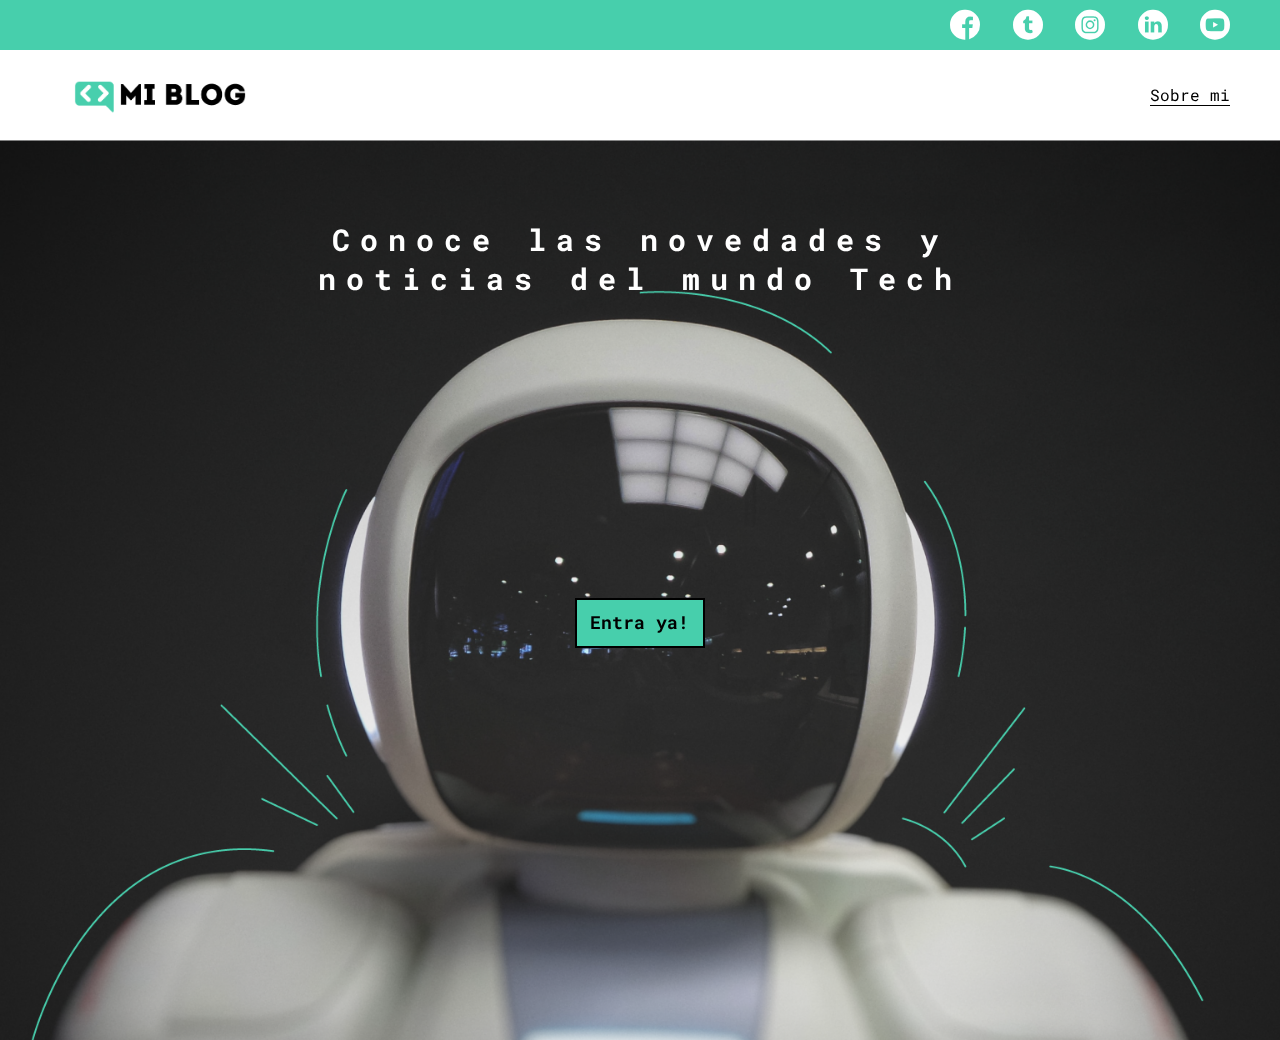
<file: index.html>
<!DOCTYPE html>
<html lang="en">
<head>
    <meta charset="UTF-8">
    <meta http-equiv="X-UA-Compatible" content="IE=edge">
    <meta name="viewport" content="width=device-width, initial-scale=1.0">
    <link rel="stylesheet" href="./css/main.css">
    <link rel="stylesheet" href="./css/font/flaticon.css">
    <link rel="preconnect" href="https://fonts.googleapis.com">
    <link rel="preconnect" href="https://fonts.gstatic.com" crossorigin>
    <link href="https://fonts.googleapis.com/css2?family=Roboto+Mono:wght@400;500;700&family=Roboto+Slab:wght@400;700&family=Roboto:wght@400;500;700;900&display=swap" rel="stylesheet">
    <title>Mi Blog</title>
</head>
<body>
    <header>
        <section class="header-icons-container">
            <div class="icons">
                <a href=""><span class="flaticon-001-facebook"></span></a>
                <a href=""><span class="flaticon-002-twitter"></span></a>
                <a href=""><span class="flaticon-011-instagram"></span></a>
                <a href=""><span class="flaticon-010-linkedin"></span></a>
                <a href=""><span class="flaticon-008-youtube"></span></a>
            </div>
        </section>
        <nav>
            <section class="nav-logo-container">
                <a href=""><img src="./assets/img/Logo-negro.png" alt="Logo de mi blog"></a>
            </section>
            <section class="profile-link">
                <a href="">Sobre mi</a>
            </section>
        </nav>
    </header>
    <main class="home-main">
        <section>
            <p class="home-main-text">Conoce las novedades y noticias del mundo Tech</p>

            <div class="home-main-button">
                <a href="./blog.html">Entra ya!</a>
            </div>
            
        </section>
        
    </main>
</body>
</html>
</file>
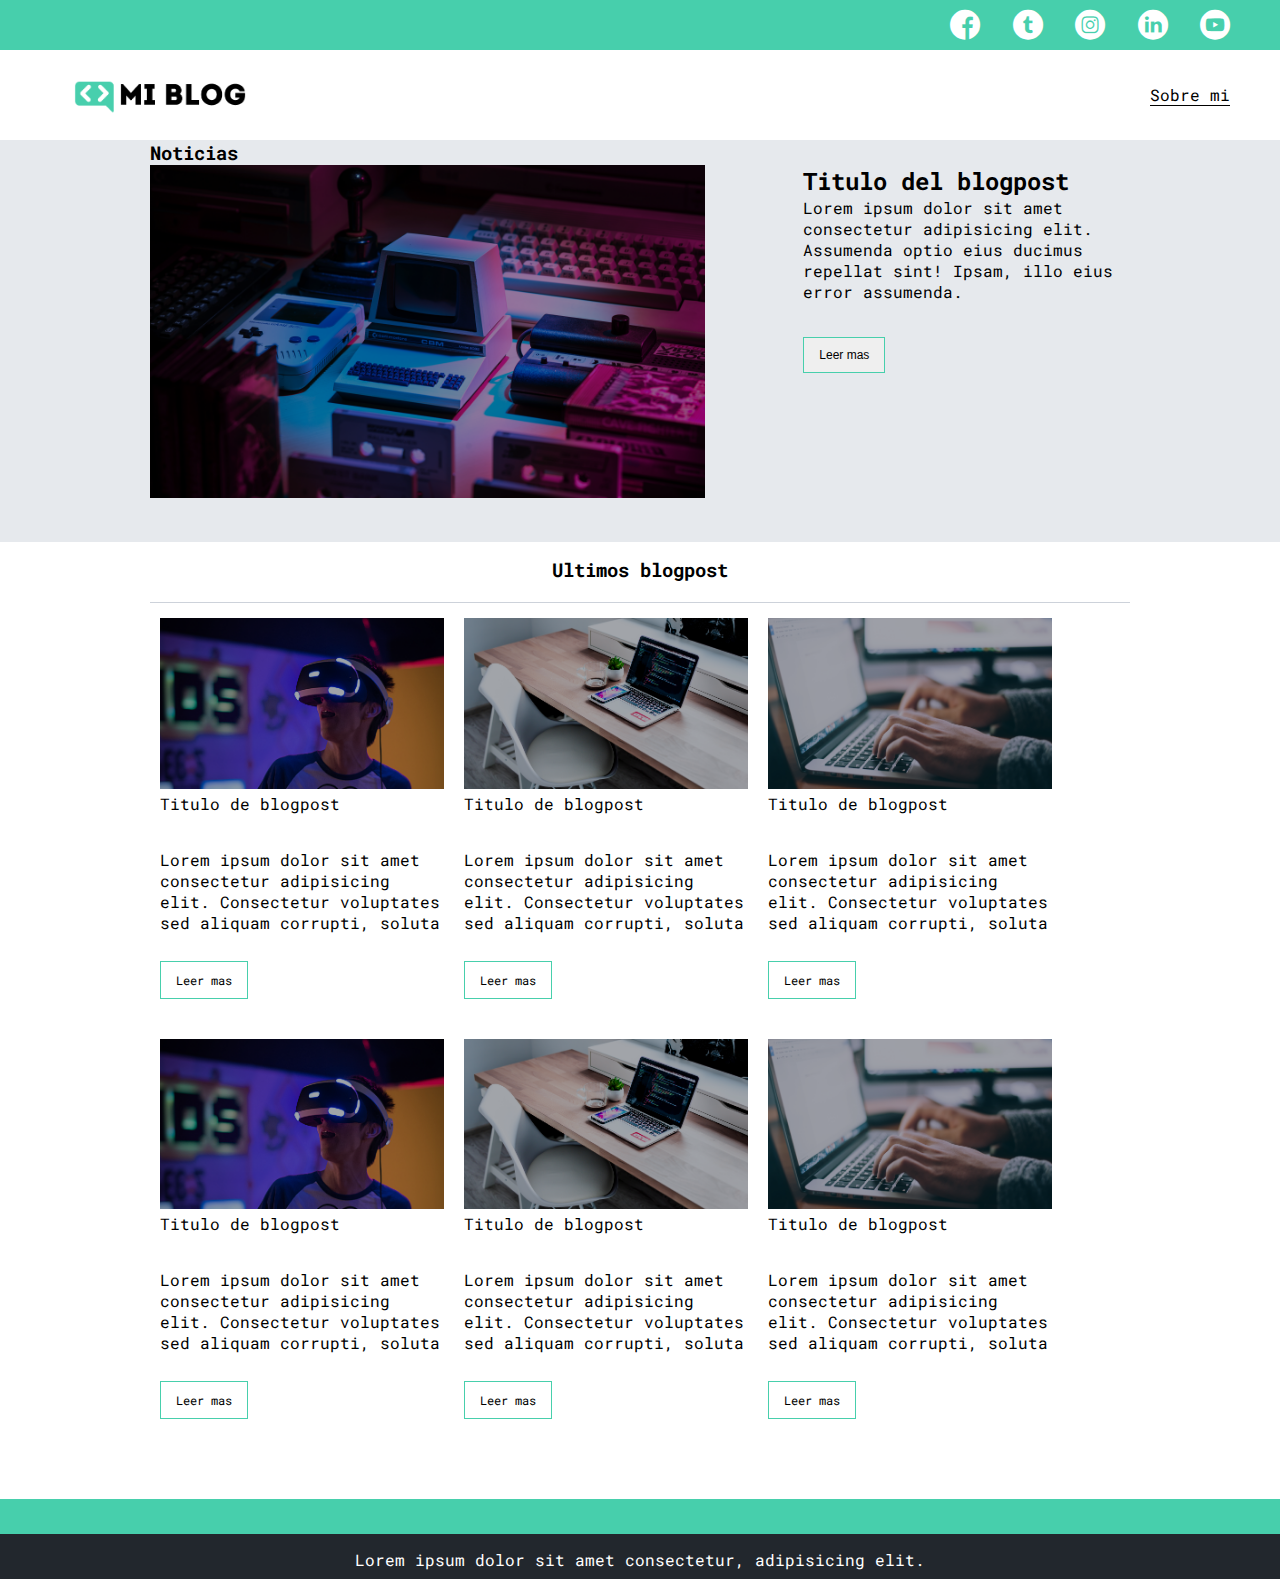
<file: blog.html>
<!DOCTYPE html>
<html lang="en">
<head>
    <meta charset="UTF-8">
    <meta http-equiv="X-UA-Compatible" content="IE=edge">
    <meta name="viewport" content="width=device-width, initial-scale=1.0">
    <link rel="stylesheet" href="./css/font/flaticon.css">
    <link rel="preconnect" href="https://fonts.googleapis.com">
    <link rel="preconnect" href="https://fonts.gstatic.com" crossorigin>
    <link href="https://fonts.googleapis.com/css2?family=Roboto+Mono:wght@400;500;700&family=Roboto+Slab:wght@400;700&family=Roboto:wght@400;500;700;900&display=swap" rel="stylesheet">
    <link rel="stylesheet" href="./css/blog.css">
    <title>Blog1</title>
</head>
<body>
    <header>
        <section class="header-icons-container">
            <div class="icons">
                <a href=""><span class="flaticon-001-facebook"></span></a>
                <a href=""><span class="flaticon-002-twitter"></span></a>
                <a href=""><span class="flaticon-011-instagram"></span></a>
                <a href=""><span class="flaticon-010-linkedin"></span></a>
                <a href=""><span class="flaticon-008-youtube"></span></a>
            </div>
        </section>
        <nav>
            <section class="nav-logo-container">
                <a href=""><img src="./assets/img/Logo-negro.png" alt="Logo de mi blog"></a>
            </section>
            <section class="profile-link">
                <a href="">Sobre mi</a>
            </section>
        </nav>
    </header>
    <main class="blogs-main">
        <section class="blogs-news-container">
            <div class="grid-container blogs-main-new">

                <h3>Noticias</h3>
                <div class="blogs-news-img-container">
                    <img src="./assets/img/main-news-img.png" alt="">
                </div>

                <div class="blogs-news-info-container">

                    <h2>Titulo del blogpost</h2>
    
                    <p>Lorem ipsum dolor sit amet consectetur adipisicing elit. Assumenda optio eius ducimus repellat sint! Ipsam, illo eius error assumenda.</p>
    
                    <button class="blogs-button">Leer mas</button>
                </div>
            </div>
            
        </section>
        <section class="blogs-post-container">
            <div class="grid-container">
                <h3>Ultimos blogpost</h3>
                <article class="post-container">
                    <img src="./assets/img/post-1.png" alt="">
                    <p>Titulo de blogpost</p>
                    <p>Lorem ipsum dolor sit amet consectetur adipisicing elit. Consectetur voluptates sed aliquam corrupti, soluta</p>
                    <a class="blogs-button" href="./blogs.html">Leer mas</a>
                </article>

                <article class="post-container">
                    <img src="./assets/img/post-2.png" alt="">
                    <p>Titulo de blogpost</p>
                    <p>Lorem ipsum dolor sit amet consectetur adipisicing elit. Consectetur voluptates sed aliquam corrupti, soluta</p>
                    <a class="blogs-button" href="./blogs.html">Leer mas</a>
                </article>

                <article class="post-container">
                    <img src="./assets/img/post-3.png" alt="">
                    <p>Titulo de blogpost</p>
                    <p>Lorem ipsum dolor sit amet consectetur adipisicing elit. Consectetur voluptates sed aliquam corrupti, soluta</p>
                    <a class="blogs-button" href="./blogs.html">Leer mas</a>
                </article>

                <article class="post-container">
                    <img src="./assets/img/post-1.png" alt="">
                    <p>Titulo de blogpost</p>
                    <p>Lorem ipsum dolor sit amet consectetur adipisicing elit. Consectetur voluptates sed aliquam corrupti, soluta</p>
                    <a class="blogs-button" href="./blogs.html">Leer mas</a>
                </article>

                <article class="post-container">
                    <img src="./assets/img/post-2.png" alt="">
                    <p>Titulo de blogpost</p>
                    <p>Lorem ipsum dolor sit amet consectetur adipisicing elit. Consectetur voluptates sed aliquam corrupti, soluta</p>
                    <a class="blogs-button" href="./blogs.html">Leer mas</a>
                </article>

                <article class="post-container">
                    <img src="./assets/img/post-3.png" alt="">
                    <p>Titulo de blogpost</p>
                    <p>Lorem ipsum dolor sit amet consectetur adipisicing elit. Consectetur voluptates sed aliquam corrupti, soluta</p>
                    <a class="blogs-button" href="./blogs.html">Leer mas</a>
                </article>

            </div>
        </section>   
    </main>
    <footer>
        <p>Lorem ipsum dolor sit amet consectetur, adipisicing elit. </p>
    </footer>
</body>
</html>
</file>
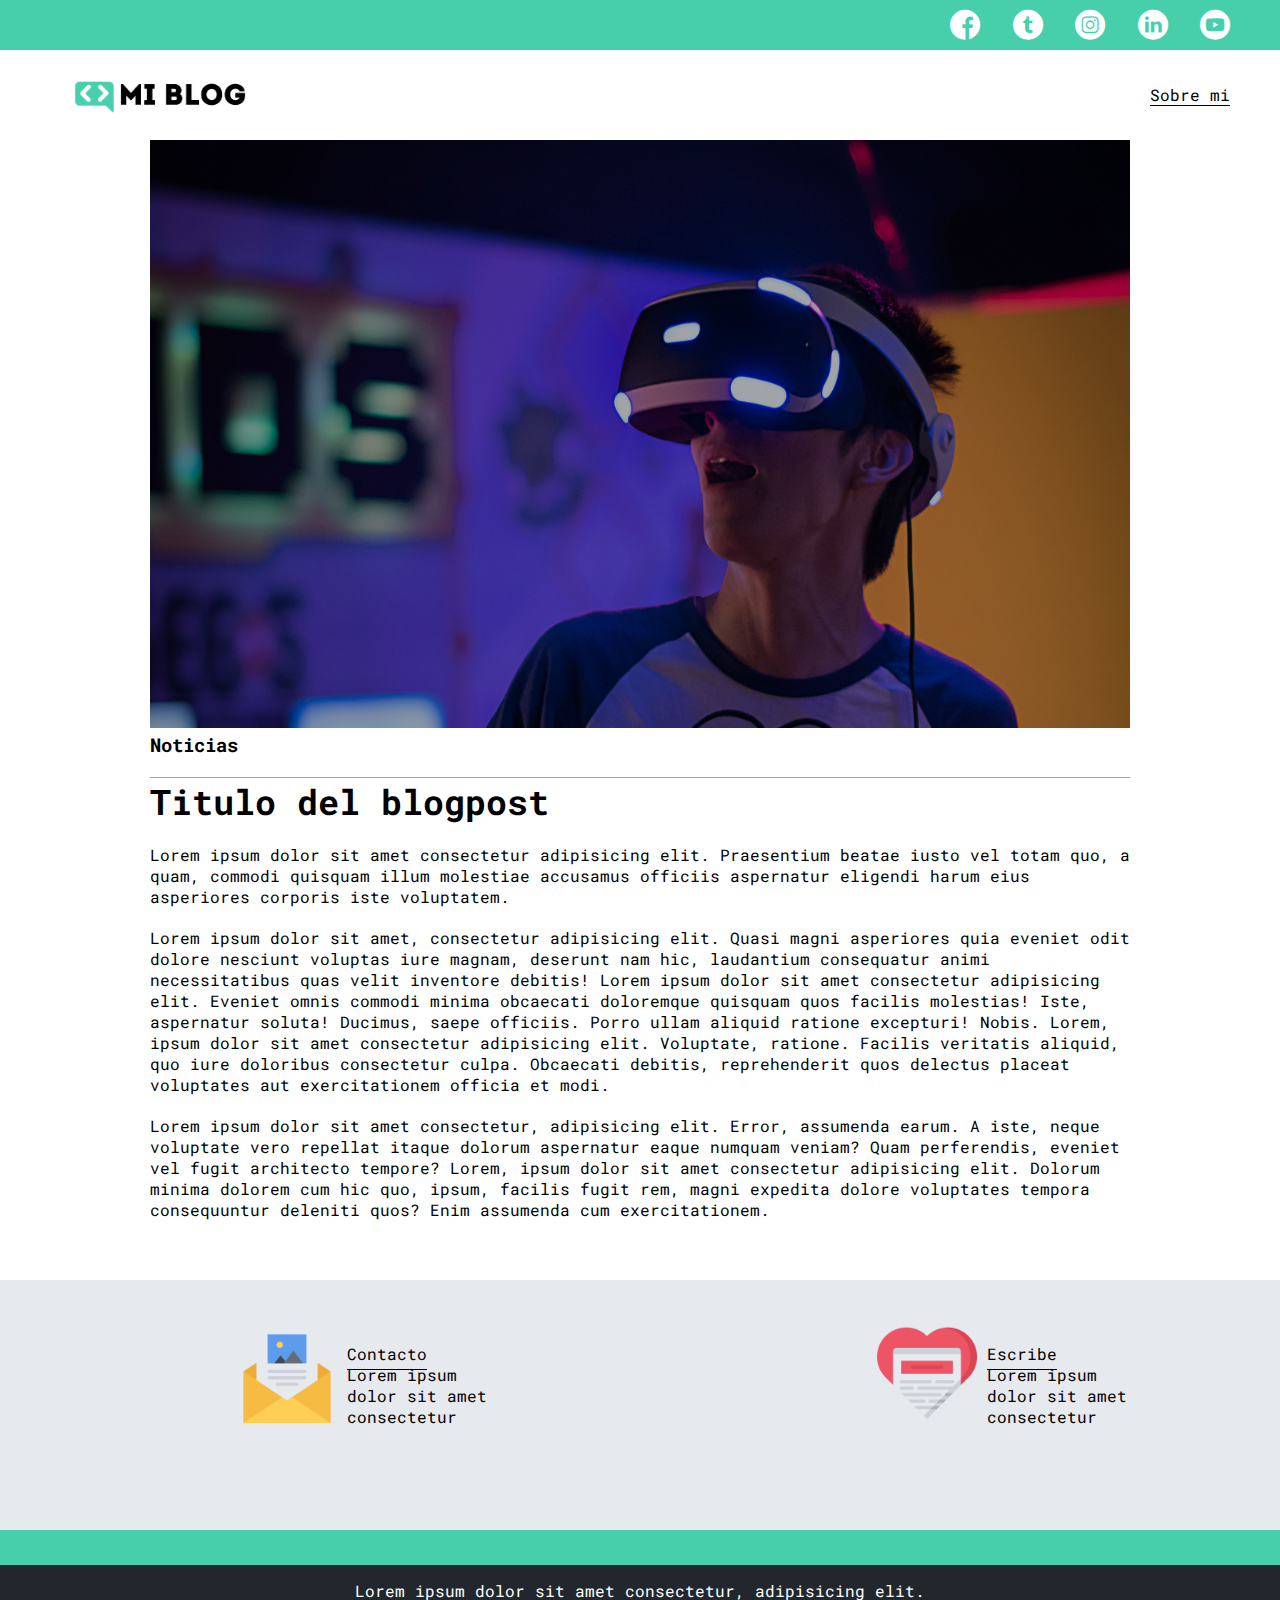
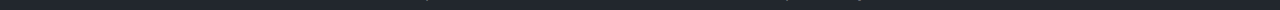
<file: blogs.html>
<!DOCTYPE html>
<html lang="en">
<head>
    <meta charset="UTF-8">
    <meta http-equiv="X-UA-Compatible" content="IE=edge">
    <meta name="viewport" content="width=device-width, initial-scale=1.0">
    <link rel="stylesheet" href="./css/blogs.css">
    <link rel="stylesheet" href="./css/font/flaticon.css">
    <link rel="preconnect" href="https://fonts.googleapis.com">
    <link rel="preconnect" href="https://fonts.gstatic.com" crossorigin>
    <link href="https://fonts.googleapis.com/css2?family=Roboto+Mono:wght@400;500;700&family=Roboto+Slab:wght@400;700&family=Roboto:wght@400;500;700;900&display=swap" rel="stylesheet">
    <title>Document</title>
</head>
<body>
    <header>
        <section class="header-icons-container">
            <div class="icons">
                <a href=""><span class="flaticon-001-facebook"></span></a>
                <a href=""><span class="flaticon-002-twitter"></span></a>
                <a href=""><span class="flaticon-011-instagram"></span></a>
                <a href=""><span class="flaticon-010-linkedin"></span></a>
                <a href=""><span class="flaticon-008-youtube"></span></a>
            </div>
        </section>
        <nav>
            <section class="nav-logo-container">
                <a href=""><img src="./assets/img/Logo-negro.png" alt="Logo de mi blog"></a>
            </section>
            <section class="profile-link">
                <a href="">Sobre mi</a>
            </section>
        </nav>
    </header>
    <main>
         <section class="grid-container blogpost-img-container">
            <img src="./assets/img/post-1.png" alt="">
         </section>
         <section class="blogpost-main-container">
            <div class="grid-container">
                <h3>Noticias</h3>
                <article>
                    <h1>Titulo del blogpost</h1>
                    <p>Lorem ipsum dolor sit amet consectetur adipisicing elit. Praesentium beatae iusto vel totam quo, a quam, commodi quisquam illum molestiae accusamus officiis aspernatur eligendi harum eius asperiores corporis iste voluptatem.</p>

                    <p>Lorem ipsum dolor sit amet, consectetur adipisicing elit. Quasi magni asperiores quia eveniet odit dolore nesciunt voluptas iure magnam, deserunt nam hic, laudantium consequatur animi necessitatibus quas velit inventore debitis! Lorem ipsum dolor sit amet consectetur adipisicing elit. Eveniet omnis commodi minima obcaecati doloremque quisquam quos facilis molestias! Iste, aspernatur soluta! Ducimus, saepe officiis. Porro ullam aliquid ratione excepturi! Nobis. Lorem, ipsum dolor sit amet consectetur adipisicing elit. Voluptate, ratione. Facilis veritatis aliquid, quo iure doloribus consectetur culpa. Obcaecati debitis, reprehenderit quos delectus placeat voluptates aut exercitationem officia et modi.</p>

                    <p>Lorem ipsum dolor sit amet consectetur, adipisicing elit. Error, assumenda earum. A iste, neque voluptate vero repellat itaque dolorum aspernatur eaque numquam veniam? Quam perferendis, eveniet vel fugit architecto tempore? Lorem, ipsum dolor sit amet consectetur adipisicing elit. Dolorum minima dolorem cum hic quo, ipsum, facilis fugit rem, magni expedita dolore voluptates tempora consequuntur deleniti quos? Enim assumenda cum exercitationem.</p>
                </article>
            </div>
         </section>
         <section class="contact-main-container">
            <div class="contact contact-left">
                <img src="./assets/img/013-newsletter.png" alt="">
                <div>
                    <a href="">Contacto</a>
                    <p>Lorem ipsum dolor sit amet consectetur</p>
                </div>
            </div>
            <div class="contact contact-right">
                <img src="./assets/img/006-like.png" alt="">
                <div>
                    <a href="">Escribe</a>
                    <p>Lorem ipsum dolor sit amet consectetur </p>
                </div>
            </div>
         </section>
    </main>
    <footer>
        <p>Lorem ipsum dolor sit amet consectetur, adipisicing elit. </p>
    </footer>
</body>
</html>
</file>
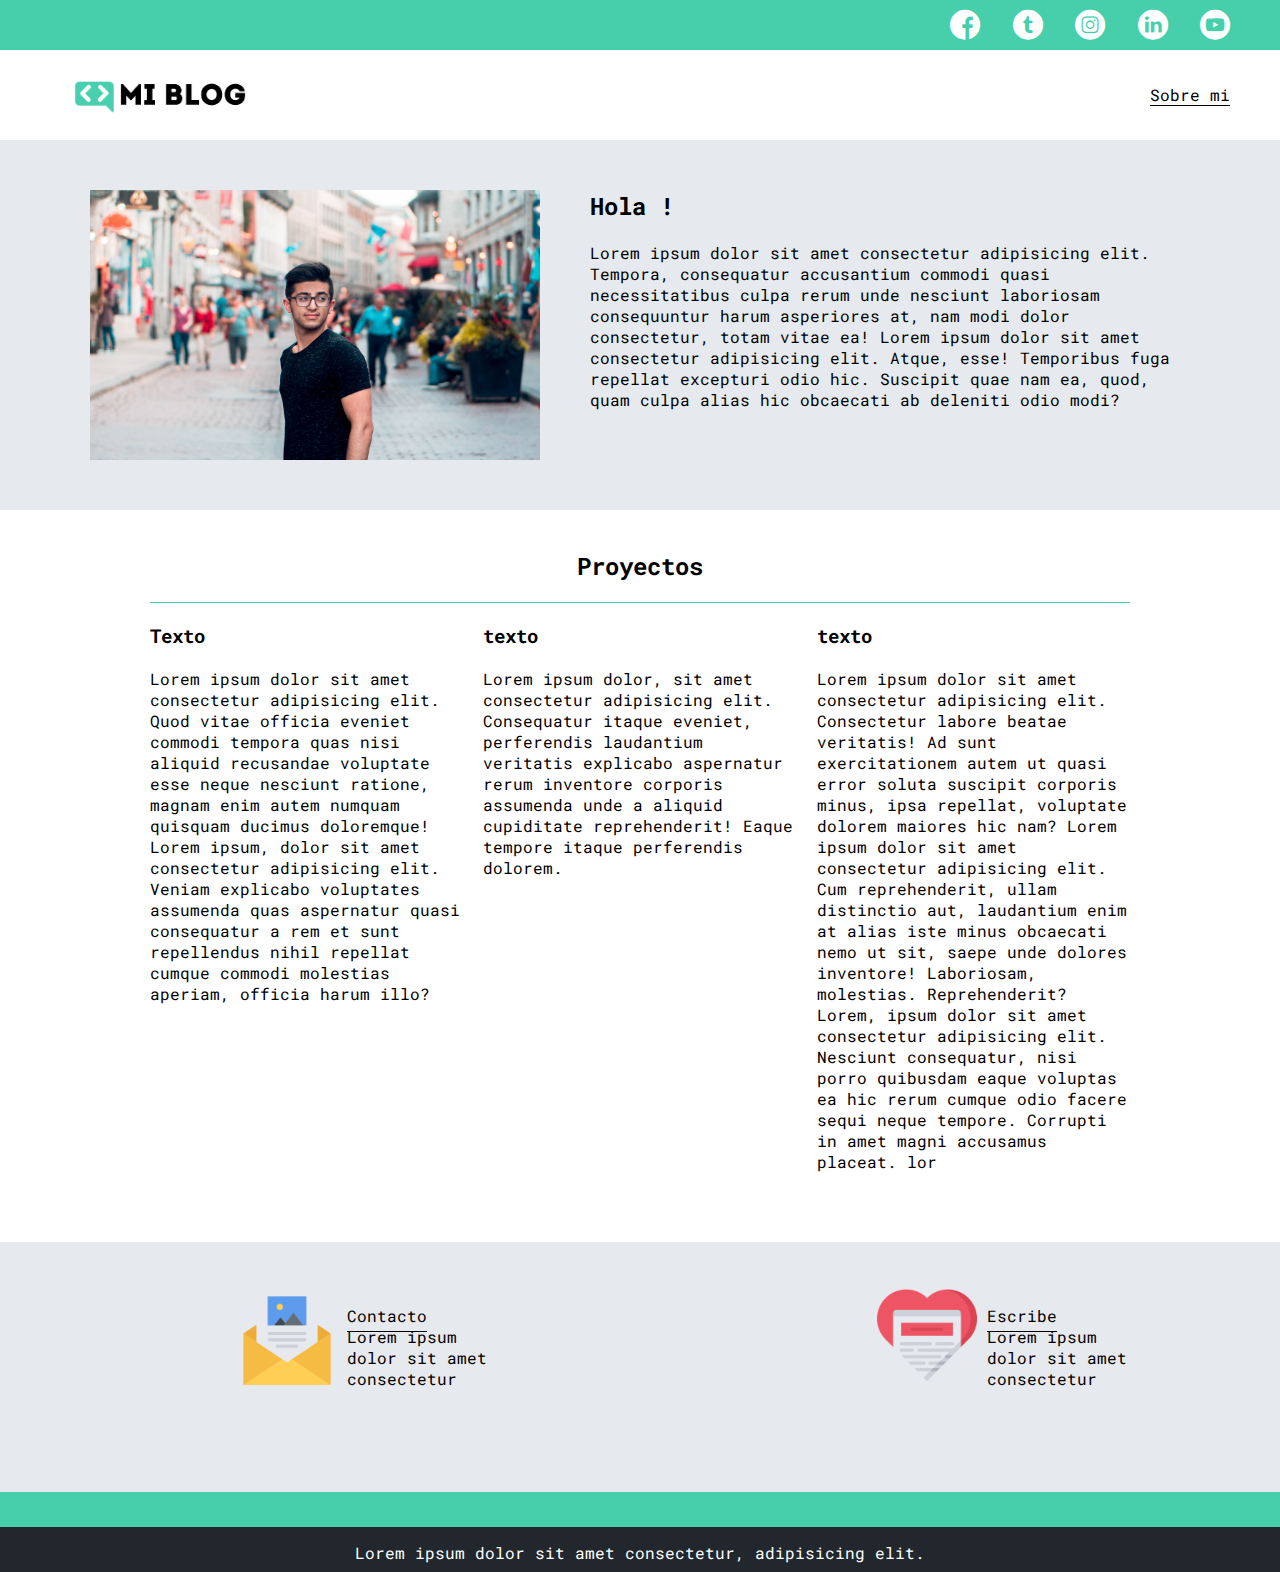
<file: perfil.html>
<!DOCTYPE html>
<html lang="en">
<head>
    <meta charset="UTF-8">
    <meta http-equiv="X-UA-Compatible" content="IE=edge">
    <meta name="viewport" content="width=device-width, initial-scale=1.0">
    <link rel="stylesheet" href="./css/perfil.css">
    <link rel="stylesheet" href="./css/font/flaticon.css">
    <link rel="preconnect" href="https://fonts.googleapis.com">
    <link rel="preconnect" href="https://fonts.gstatic.com" crossorigin>
    <link href="https://fonts.googleapis.com/css2?family=Roboto+Mono:wght@400;500;700&family=Roboto+Slab:wght@400;700&family=Roboto:wght@400;500;700;900&display=swap" rel="stylesheet">
    <title>Document</title>
</head>
<body>
    <header>
        <section class="header-icons-container">
            <div class="icons">
                <a href=""><span class="flaticon-001-facebook"></span></a>
                <a href=""><span class="flaticon-002-twitter"></span></a>
                <a href=""><span class="flaticon-011-instagram"></span></a>
                <a href=""><span class="flaticon-010-linkedin"></span></a>
                <a href=""><span class="flaticon-008-youtube"></span></a>
            </div>
        </section>
        <nav>
            <section class="nav-logo-container">
                <a href=""><img src="./assets/img/Logo-negro.png" alt="Logo de mi blog"></a>
            </section>
            <section class="profile-link">
                <a href="">Sobre mi</a>
            </section>
        </nav>
    </header>
    <main>
        <section class="main-bio">
            <img src="./assets/img/profile-pic.jpg" alt="">
            <div>
                <h2>Hola !</h2>
                <p>Lorem ipsum dolor sit amet consectetur adipisicing elit. Tempora, consequatur accusantium commodi quasi necessitatibus culpa rerum unde nesciunt laboriosam consequuntur harum asperiores at, nam modi dolor consectetur, totam vitae ea! Lorem ipsum dolor sit amet consectetur adipisicing elit. Atque, esse! Temporibus fuga repellat excepturi odio hic. Suscipit quae nam ea, quod, quam culpa alias hic obcaecati ab deleniti odio modi?</p>
            </div>
        </section>
        <section class="main-proyect">
            <h2>Proyectos</h2>
            <div class="main-article-container">
                <article class="main-article">
                    <h3>Texto</h3>
                    <p>Lorem ipsum dolor sit amet consectetur adipisicing elit. Quod vitae officia eveniet commodi tempora quas nisi aliquid recusandae voluptate esse neque nesciunt ratione, magnam enim autem numquam quisquam ducimus doloremque! Lorem ipsum, dolor sit amet consectetur adipisicing elit. Veniam explicabo voluptates assumenda quas aspernatur quasi consequatur a rem et sunt repellendus nihil repellat cumque commodi molestias aperiam, officia harum illo?</p>
                </article>
    
                <article class="main-article">
                    <h3>texto</h3>
                    <p>Lorem ipsum dolor, sit amet consectetur adipisicing elit. Consequatur itaque eveniet, perferendis laudantium veritatis explicabo aspernatur rerum inventore corporis assumenda unde a aliquid cupiditate reprehenderit! Eaque tempore itaque perferendis dolorem.</p>
                </article>
    
                <article class="main-article">
                    <h3>texto</h3>
                    <p>Lorem ipsum dolor sit amet consectetur adipisicing elit. Consectetur labore beatae veritatis! Ad sunt exercitationem autem ut quasi error soluta suscipit corporis minus, ipsa repellat, voluptate dolorem maiores hic nam? Lorem ipsum dolor sit amet consectetur adipisicing elit. Cum reprehenderit, ullam distinctio aut, laudantium enim at alias iste minus obcaecati nemo ut sit, saepe unde dolores inventore! Laboriosam, molestias. Reprehenderit? Lorem, ipsum dolor sit amet consectetur adipisicing elit. Nesciunt consequatur, nisi porro quibusdam eaque voluptas ea hic rerum cumque odio facere sequi neque tempore. Corrupti in amet magni accusamus placeat. lor</p>
                </article>
            </div>
            
        </section>
        <section class="contact-main-container">
            <div class="contact contact-left">
                <img src="./assets/img/013-newsletter.png" alt="">
                <div>
                    <a href="">Contacto</a>
                    <p>Lorem ipsum dolor sit amet consectetur</p>
                </div>
            </div>
            <div class="contact contact-right">
                <img src="./assets/img/006-like.png" alt="">
                <div>
                    <a href="">Escribe</a>
                    <p>Lorem ipsum dolor sit amet consectetur </p>
                </div>
            </div>
         </section>
    </main>
    <footer>
        <p>Lorem ipsum dolor sit amet consectetur, adipisicing elit. </p>
    </footer>
</body>
</html>
</file>
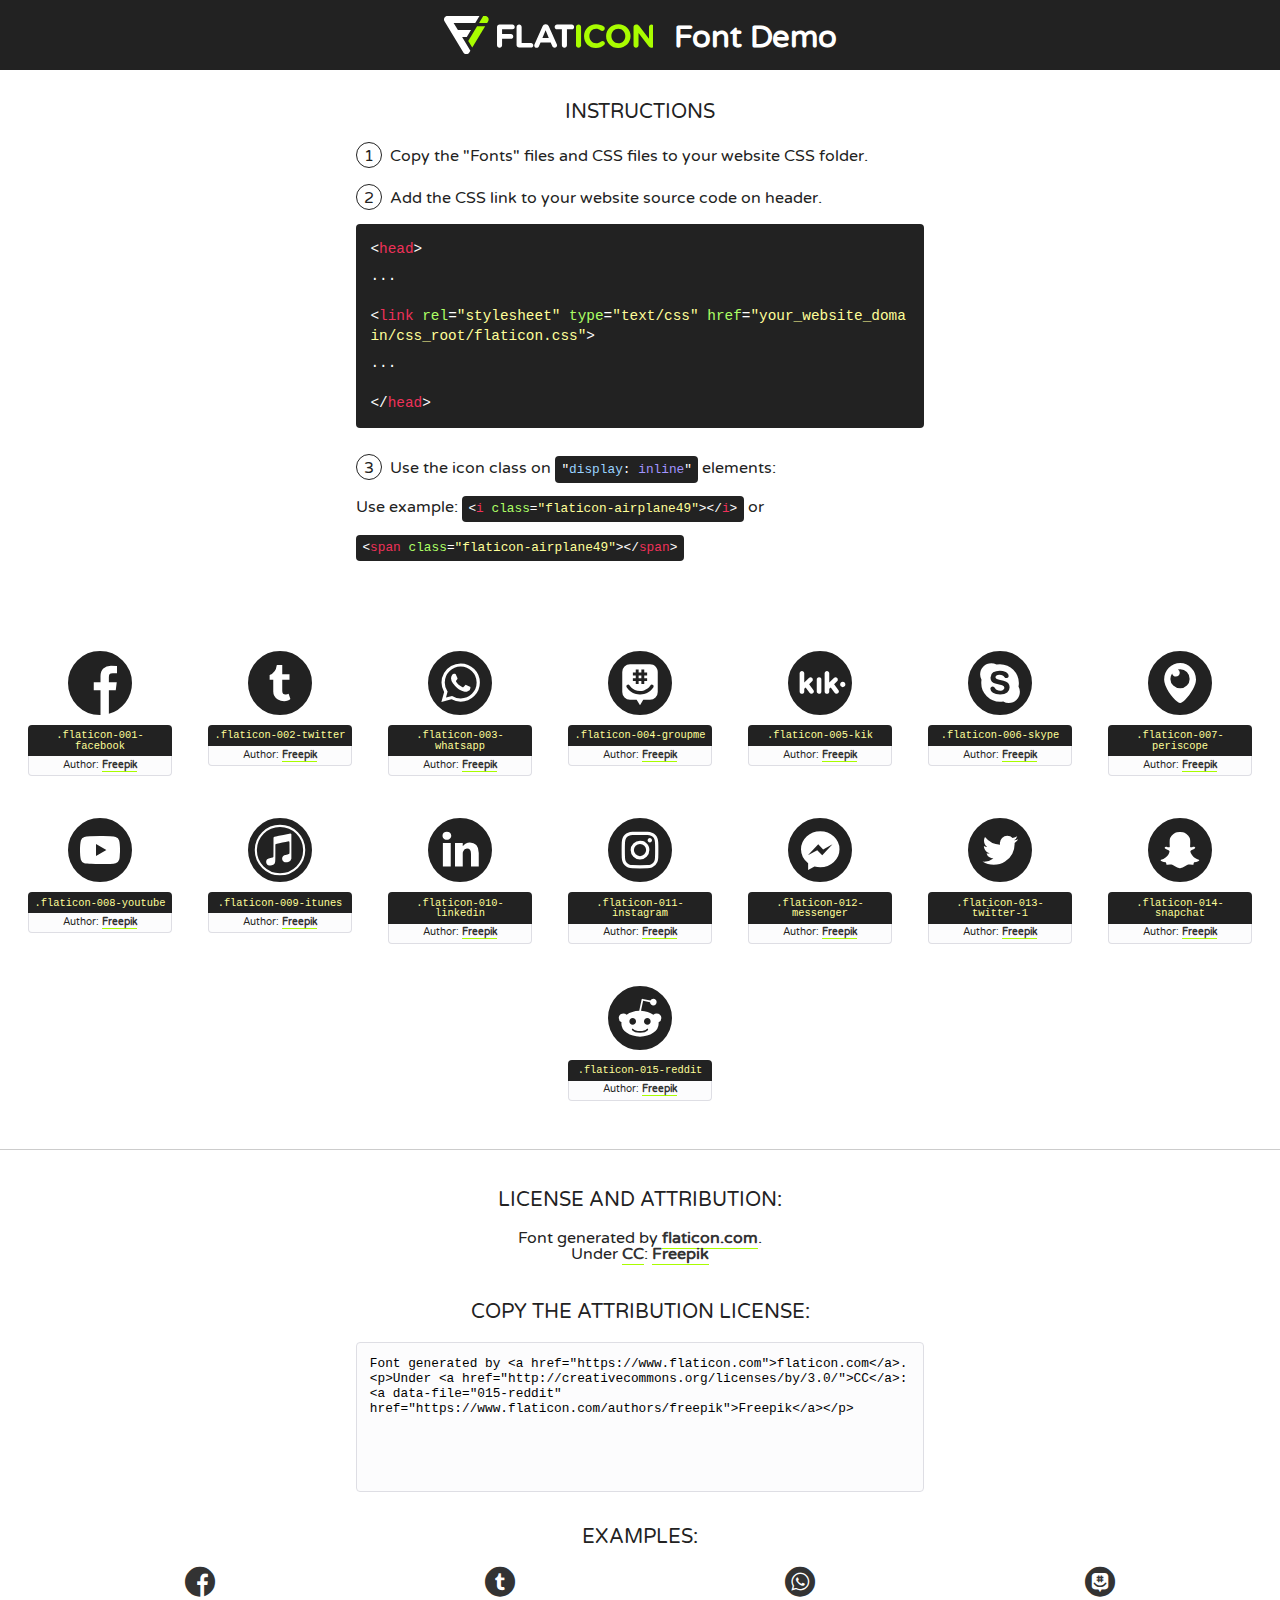
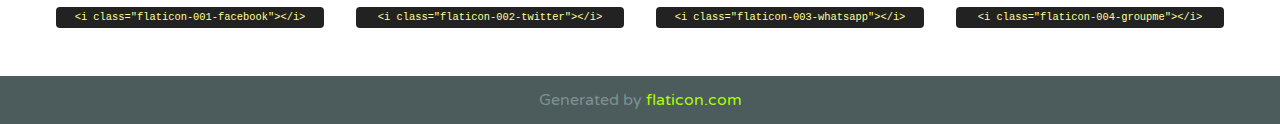
<file: css/font/flaticon.html>
<!DOCTYPE html>
<!--
  Flaticon icon font: Flaticon
  Creation date: 20/12/2018 09:27
-->
<html>
<!DOCTYPE html>
<html>

<head>
    <title>Flaticon WebFont</title>
    <link href="http://fonts.googleapis.com/css?family=Varela+Round" rel="stylesheet" type="text/css" />
    <link rel="stylesheet" type="text/css" href="flaticon.css">
    <meta charset="UTF-8">
    <style>
    html, body, div, span, applet, object, iframe,
    h1, h2, h3, h4, h5, h6, p, blockquote, pre,
    a, abbr, acronym, address, big, cite, code,
    del, dfn, em, img, ins, kbd, q, s, samp,
    small, strike, strong, sub, sup, tt, var,
    b, u, i, center,
    dl, dt, dd, ol, ul, li,
    fieldset, form, label, legend,
    table, caption, tbody, tfoot, thead, tr, th, td,
    article, aside, canvas, details, embed, 
    figure, figcaption, footer, header, hgroup, 
    menu, nav, output, ruby, section, summary,
    time, mark, audio, video {
        margin: 0;
        padding: 0;
        border: 0;
        font-size: 100%;
        font: inherit;
        vertical-align: baseline;
    }
    /* HTML5 display-role reset for older browsers */
    article, aside, details, figcaption, figure, 
    footer, header, hgroup, menu, nav, section {
        display: block;
    }
    body {
        line-height: 1;
    }
    ol, ul {
        list-style: none;
    }
    blockquote, q {
        quotes: none;
    }
    blockquote:before, blockquote:after,
    q:before, q:after {
        content: '';
        content: none;
    }
    table {
        border-collapse: collapse;
        border-spacing: 0;
    }
    body {
        font-family: 'Varela Round', Helvetica, Arial, sans-serif;
        font-size: 16px;
        color: #222;
    }
    a {
        color: #333;
        border-bottom: 1px solid #a9fd00;
        font-weight: bold;
        text-decoration: none;
    }
    * {
        -moz-box-sizing: border-box;
        -webkit-box-sizing: border-box;
        box-sizing: border-box;
        margin: 0;
        padding: 0;
    }
    [class^="flaticon-"]:before, [class*=" flaticon-"]:before, [class^="flaticon-"]:after, [class*=" flaticon-"]:after {
        font-family: Flaticon;
        font-size: 30px;
        font-style: normal;
        margin-left: 20px;
        color: #333;
    }
    .wrapper {
        max-width: 600px;
        margin: auto;
        padding: 0 1em;
    }
    .title {
        font-size: 1.25em;
        text-align: center;
        margin-bottom: 1em;
        text-transform: uppercase;
    }
    header {
        text-align: center;
        background-color: #222;
        color: #fff;
        padding: 1em;
    }
    header .logo {
        width: 210px;
        height: 38px;
        display: inline-block;
        vertical-align: middle;
        margin-right: 1em;
        border: none;
    }
    header strong {
        font-size: 1.95em;
        font-weight: bold;
        vertical-align: middle;
        margin-top: 5px;
        display: inline-block;
    }
    .demo {
        margin: 2em auto;
        line-height: 1.25em;
    }
    .demo ul li {
        margin-bottom: 1em;
    }
    .demo ul li .num {
        color: #222;
        border-radius: 20px;
        display: inline-block;
        width: 26px;
        padding: 3px;
        height: 26px;
        text-align: center;
        margin-right: 0.5em;
        border: 1px solid #222;
    }
    .demo ul li code {
        background-color: #222;
        border-radius: 4px;
        padding: 0.25em 0.5em;
        display: inline-block;
        color: #fff;
        font-family: Consolas,Monaco,Lucida Console,Liberation Mono,DejaVu Sans Mono,Bitstream Vera Sans Mono,Courier New, monospace;
        font-weight: lighter;
        margin-top: 1em;
        font-size: 0.8em;
        word-break: break-all;
    }
    .demo ul li code.big {
        padding: 1em;
        font-size: 0.9em;
    }
    .demo ul li code .red {
        color: #EF3159;
    }
    .demo ul li code .green {
        color: #ACFF65;
    }
    .demo ul li code .yellow {
        color: #FFFF99;
    }
    .demo ul li code .blue {
        color: #99D3FF;
    }
    .demo ul li code .purple {
        color: #A295FF;
    }
    .demo ul li code .dots {
        margin-top: 0.5em;
        display: block;
    }
    #glyphs {
        border-bottom: 1px solid #ccc;
        padding: 2em 0;
        text-align: center;
    }
    .glyph {
        display: inline-block;
        width: 9em;
        margin: 1em;
        text-align: center;
        vertical-align: top;
        background: #FFF;
    }
    .glyph .glyph-icon {
        padding: 10px;
        display: block;
        font-family:"Flaticon";
        font-size: 64px;
        line-height: 1;
    }
    .glyph .glyph-icon:before {
        font-size: 64px;
        color: #222;
        margin-left: 0;
    }
    .class-name {
        font-size: 0.65em;
        background-color: #222;
        color: #fff;
        border-radius: 4px 4px 0 0;
        padding: 0.5em;
        color: #FFFF99;
        font-family: Consolas,Monaco,Lucida Console,Liberation Mono,DejaVu Sans Mono,Bitstream Vera Sans Mono,Courier New, monospace;
    }
    .author-name {
        font-size: 0.6em;
        background-color: #fcfcfd;
        border: 1px solid #DEDEE4;
        border-top: 0;
        border-radius: 0 0 4px 4px;
        padding: 0.5em;
    }
    .class-name:last-child {
        font-size: 10px;
        color:#888;
    }
    .class-name:last-child a {
        font-size: 10px;
        color:#555;
    }
    .class-name:last-child a:hover {
        color:#a9fd00;
    }
    .glyph > input {
        display: block;
        width: 100px;
        margin: 5px auto;
        text-align: center;
        font-size: 12px;
        cursor: text;
    }
    .glyph > input.icon-input {
        font-family:"Flaticon";
        font-size: 16px;
        margin-bottom: 10px;
    }
    .attribution .title {
        margin-top: 2em;
    }
    .attribution textarea {
        background-color: #fcfcfd;
        padding: 1em;
        border: none;
        box-shadow: none;
        border: 1px solid #DEDEE4;
        border-radius: 4px;
        resize: none;
        width: 100%;
        height: 150px;
        font-size: 0.8em;
        font-family: Consolas,Monaco,Lucida Console,Liberation Mono,DejaVu Sans Mono,Bitstream Vera Sans Mono,Courier New, monospace;
        -webkit-appearance: none;
    }
    .iconsuse {
        margin: 2em auto;
        text-align: center;
        max-width: 1200px;
    }
    .iconsuse:after {
        content: '';
        display: table;
        clear: both;
    }
    .iconsuse .image {
        float: left;
        width: 25%;
        padding: 0 1em;
    }
    .iconsuse .image p {
        margin-bottom: 1em;
    }
    .iconsuse .image span {
        display: block;
        font-size: 0.65em;
        background-color: #222;
        color: #fff;
        border-radius: 4px;
        padding: 0.5em;
        color: #FFFF99;
        margin-top: 1em;
        font-family: Consolas,Monaco,Lucida Console,Liberation Mono,DejaVu Sans Mono,Bitstream Vera Sans Mono,Courier New, monospace;
    }
    #footer {
        text-align: center;
        background-color: #4C5B5C;
        color: #7c9192;
        padding: 1em;
    }
    #footer a {
        border: none;
        color: #a9fd00;
        font-weight: normal;
    }
    @media (max-width: 960px) {
        .iconsuse .image {
            width: 50%;
        }
    }
    @media (max-width: 560px) {
        .iconsuse .image {
            width: 100%;
        }
    }
    </style>
</head>

<body class="characters-off">

    <header>
        <a href="https://www.flaticon.com" target="_blank" class="logo">
            <svg version="1.1" xmlns="http://www.w3.org/2000/svg" xmlns:xlink="http://www.w3.org/1999/xlink" xmlns:a="http://ns.adobe.com/AdobeSVGViewerExtensions/3.0/" viewBox="0 0 560.875 102.036" enable-background="new 0 0 560.875 102.036" xml:space="preserve">
                <defs>
                </defs>
                <g>
                    <g class="letters">
                        <path fill="#ffffff" d="M141.596,29.675c0-3.777,2.985-6.767,6.764-6.767h34.438c3.426,0,6.15,2.728,6.15,6.15
                        c0,3.43-2.724,6.149-6.15,6.149h-27.674v13.091h23.719c3.429,0,6.151,2.724,6.151,6.15c0,3.43-2.723,6.149-6.151,6.149h-23.719
                        v17.574c0,3.773-2.986,6.761-6.764,6.761c-3.779,0-6.764-2.989-6.764-6.761V29.675z"></path>
                        <path fill="#ffffff" d="M193.844,29.149c0-3.781,2.985-6.767,6.764-6.767c3.776,0,6.763,2.985,6.763,6.767v42.957h25.039
                        c3.426,0,6.149,2.726,6.149,6.153c0,3.425-2.723,6.15-6.149,6.15h-31.802c-3.779,0-6.764-2.986-6.764-6.768V29.149z"></path>
                        <path fill="#ffffff" d="M241.891,75.71l21.438-48.407c1.492-3.341,4.215-5.357,7.906-5.357h0.792
                        c3.686,0,6.323,2.017,7.815,5.357l21.439,48.407c0.436,0.967,0.701,1.845,0.701,2.723c0,3.602-2.809,6.501-6.414,6.501
                        c-3.161,0-5.269-1.845-6.499-4.655l-4.132-9.661h-27.059l-4.301,10.102c-1.144,2.631-3.426,4.214-6.237,4.214
                        c-3.517,0-6.24-2.81-6.24-6.325C241.1,77.64,241.451,76.677,241.891,75.71z M279.932,58.666l-8.521-20.297l-8.526,20.297H279.932
                        z"></path>
                        <path fill="#ffffff" d="M314.864,35.387H301.86c-3.429,0-6.239-2.813-6.239-6.238c0-3.429,2.811-6.24,6.239-6.24h39.533
                        c3.426,0,6.237,2.811,6.237,6.24c0,3.425-2.811,6.238-6.237,6.238h-13.001v42.785c0,3.773-2.99,6.761-6.764,6.761
                        c-3.779,0-6.764-2.989-6.764-6.761V35.387z"></path>
                        <path fill="#A9FD00" d="M352.615,29.149c0-3.781,2.985-6.767,6.767-6.767c3.774,0,6.761,2.985,6.761,6.767v49.024
                        c0,3.773-2.987,6.761-6.761,6.761c-3.781,0-6.767-2.989-6.767-6.761V29.149z"></path>
                        <path fill="#A9FD00" d="M374.132,53.836v-0.179c0-17.481,13.178-31.801,32.065-31.801c9.22,0,15.459,2.458,20.557,6.238
                        c1.402,1.054,2.637,2.985,2.637,5.357c0,3.692-2.985,6.59-6.681,6.59c-1.845,0-3.071-0.702-4.044-1.319
                        c-3.776-2.813-7.729-4.393-12.562-4.393c-10.364,0-17.831,8.611-17.831,19.154v0.173c0,10.542,7.291,19.329,17.831,19.329
                        c5.715,0,9.492-1.756,13.359-4.834c1.049-0.874,2.458-1.491,4.039-1.491c3.429,0,6.325,2.813,6.325,6.236
                        c0,2.106-1.056,3.78-2.282,4.834c-5.539,4.834-12.036,7.733-21.878,7.733C387.572,85.464,374.132,71.493,374.132,53.836z"></path>
                        <path fill="#A9FD00" d="M433.009,53.836v-0.179c0-17.481,13.79-31.801,32.766-31.801c18.981,0,32.592,14.143,32.592,31.628v0.173
                        c0,17.483-13.785,31.807-32.769,31.807C446.625,85.464,433.009,71.32,433.009,53.836z M484.224,53.836v-0.179
                        c0-10.539-7.725-19.326-18.626-19.326c-10.893,0-18.449,8.611-18.449,19.154v0.173c0,10.542,7.73,19.329,18.626,19.329
                        C476.676,72.986,484.224,64.378,484.224,53.836z"></path>
                        <path fill="#A9FD00" d="M506.233,29.321c0-3.774,2.99-6.763,6.767-6.763h1.401c3.252,0,5.183,1.583,7.029,3.953l26.093,34.265
                        V29.059c0-3.692,2.99-6.677,6.681-6.677c3.683,0,6.671,2.985,6.671,6.677v48.934c0,3.78-2.987,6.765-6.764,6.765h-0.436
                        c-3.257,0-5.188-1.581-7.034-3.953l-27.056-35.492v32.944c0,3.687-2.985,6.676-6.678,6.676c-3.683,0-6.673-2.989-6.673-6.676
                        V29.321z"></path>
                    </g>
                    <g class="insignia">
                        <path fill="#ffffff" d="M48.372,56.137h12.517l11.156-18.537H37.186L25.688,18.539h57.825L94.668,0H9.271
                        C5.925,0,2.842,1.801,1.198,4.716c-1.644,2.907-1.593,6.482,0.134,9.343l50.38,83.501c1.678,2.781,4.689,4.476,7.938,4.476
                        c3.246,0,6.257-1.695,7.935-4.476l2.898-4.804L48.372,56.137z"></path>
                        <g class="i">
                            <path fill="#A9FD00" d="M93.575,18.539h0.031v0.004l21.652,0.004l2.705-4.488c1.727-2.861,1.778-6.436,0.133-9.343
                            C116.454,1.801,113.371,0,110.026,0h-5.294L93.575,18.539z"></path>
                            <polygon fill="#A9FD00" points="88.291,27.356 64.725,66.486 75.519,84.404 109.942,27.356"></polygon>
                        </g>
                    </g>
                </g>
            </svg>
        </a>
        <strong>Font Demo</strong>
    </header>


    <section class="demo wrapper">

        <p class="title">Instructions</p>

        <ul>
            <li>
                <span class="num">1</span>Copy the "Fonts" files and CSS files to your website CSS folder.
            </li>
            <li>
                <span class="num">2</span>Add the CSS link to your website source code on header.
                <code class="big">
                    &lt;<span class="red">head</span>&gt;
                    <br/><span class="dots">...</span>
                    <br/>&lt;<span class="red">link</span> <span class="green">rel</span>=<span class="yellow">"stylesheet"</span> <span class="green">type</span>=<span class="yellow">"text/css"</span> <span class="green">href</span>=<span class="yellow">"your_website_domain/css_root/flaticon.css"</span>&gt;
                    <br/><span class="dots">...</span>
                    <br/>&lt;/<span class="red">head</span>&gt;
                </code>
            </li>

            <li>
                <p>
                    <span class="num">3</span>Use the icon class on <code>"<span class="blue">display</span>:<span class="purple"> inline</span>"</code> elements:
                    <br />
                    Use example: <code>&lt;<span class="red">i</span> <span class="green">class</span>=<span class="yellow">&quot;flaticon-airplane49&quot;</span>&gt;&lt;/<span class="red">i</span>&gt;</code> or <code>&lt;<span class="red">span</span> <span class="green">class</span>=<span class="yellow">&quot;flaticon-airplane49&quot;</span>&gt;&lt;/<span class="red">span</span>&gt;</code>
            </li>
        </ul>

    </section>




   <section id="glyphs">          
    
      
        <div class="glyph"><div class="glyph-icon flaticon-001-facebook"></div>
            <div class="class-name">.flaticon-001-facebook</div>
            <div class="author-name">Author: <a data-file="001-facebook" href="https://www.flaticon.com/authors/freepik">Freepik</a> </div> 
        </div>        
        
        <div class="glyph"><div class="glyph-icon flaticon-002-twitter"></div>
            <div class="class-name">.flaticon-002-twitter</div>
            <div class="author-name">Author: <a data-file="002-twitter" href="https://www.flaticon.com/authors/freepik">Freepik</a> </div> 
        </div>        
        
        <div class="glyph"><div class="glyph-icon flaticon-003-whatsapp"></div>
            <div class="class-name">.flaticon-003-whatsapp</div>
            <div class="author-name">Author: <a data-file="003-whatsapp" href="https://www.flaticon.com/authors/freepik">Freepik</a> </div> 
        </div>        
        
        <div class="glyph"><div class="glyph-icon flaticon-004-groupme"></div>
            <div class="class-name">.flaticon-004-groupme</div>
            <div class="author-name">Author: <a data-file="004-groupme" href="https://www.flaticon.com/authors/freepik">Freepik</a> </div> 
        </div>        
        
        <div class="glyph"><div class="glyph-icon flaticon-005-kik"></div>
            <div class="class-name">.flaticon-005-kik</div>
            <div class="author-name">Author: <a data-file="005-kik" href="https://www.flaticon.com/authors/freepik">Freepik</a> </div> 
        </div>        
        
        <div class="glyph"><div class="glyph-icon flaticon-006-skype"></div>
            <div class="class-name">.flaticon-006-skype</div>
            <div class="author-name">Author: <a data-file="006-skype" href="https://www.flaticon.com/authors/freepik">Freepik</a> </div> 
        </div>        
        
        <div class="glyph"><div class="glyph-icon flaticon-007-periscope"></div>
            <div class="class-name">.flaticon-007-periscope</div>
            <div class="author-name">Author: <a data-file="007-periscope" href="https://www.flaticon.com/authors/freepik">Freepik</a> </div> 
        </div>        
        
        <div class="glyph"><div class="glyph-icon flaticon-008-youtube"></div>
            <div class="class-name">.flaticon-008-youtube</div>
            <div class="author-name">Author: <a data-file="008-youtube" href="https://www.flaticon.com/authors/freepik">Freepik</a> </div> 
        </div>        
        
        <div class="glyph"><div class="glyph-icon flaticon-009-itunes"></div>
            <div class="class-name">.flaticon-009-itunes</div>
            <div class="author-name">Author: <a data-file="009-itunes" href="https://www.flaticon.com/authors/freepik">Freepik</a> </div> 
        </div>        
        
        <div class="glyph"><div class="glyph-icon flaticon-010-linkedin"></div>
            <div class="class-name">.flaticon-010-linkedin</div>
            <div class="author-name">Author: <a data-file="010-linkedin" href="https://www.flaticon.com/authors/freepik">Freepik</a> </div> 
        </div>        
        
        <div class="glyph"><div class="glyph-icon flaticon-011-instagram"></div>
            <div class="class-name">.flaticon-011-instagram</div>
            <div class="author-name">Author: <a data-file="011-instagram" href="https://www.flaticon.com/authors/freepik">Freepik</a> </div> 
        </div>        
        
        <div class="glyph"><div class="glyph-icon flaticon-012-messenger"></div>
            <div class="class-name">.flaticon-012-messenger</div>
            <div class="author-name">Author: <a data-file="012-messenger" href="https://www.flaticon.com/authors/freepik">Freepik</a> </div> 
        </div>        
        
        <div class="glyph"><div class="glyph-icon flaticon-013-twitter-1"></div>
            <div class="class-name">.flaticon-013-twitter-1</div>
            <div class="author-name">Author: <a data-file="013-twitter-1" href="https://www.flaticon.com/authors/freepik">Freepik</a> </div> 
        </div>        
        
        <div class="glyph"><div class="glyph-icon flaticon-014-snapchat"></div>
            <div class="class-name">.flaticon-014-snapchat</div>
            <div class="author-name">Author: <a data-file="014-snapchat" href="https://www.flaticon.com/authors/freepik">Freepik</a> </div> 
        </div>        
        
        <div class="glyph"><div class="glyph-icon flaticon-015-reddit"></div>
            <div class="class-name">.flaticon-015-reddit</div>
            <div class="author-name">Author: <a data-file="015-reddit" href="https://www.flaticon.com/authors/freepik">Freepik</a> </div> 
        </div>        
        

    </section>



    <section class="attribution wrapper"   style="text-align:center;">

      <div class="title">License and attribution:</div><div class="attrDiv">Font generated by <a href="https://www.flaticon.com">flaticon.com</a>. <div><p>Under <a href="http://creativecommons.org/licenses/by/3.0/">CC</a>: <a data-file="015-reddit" href="https://www.flaticon.com/authors/freepik">Freepik</a></p>  </div>
      </div>
      <div class="title">Copy the Attribution License:</div>

    <textarea onclick="this.focus();this.select();">Font generated by &lt;a href=&quot;https://www.flaticon.com&quot;&gt;flaticon.com&lt;/a&gt;. <p>Under <a href="http://creativecommons.org/licenses/by/3.0/">CC</a>: <a data-file="015-reddit" href="https://www.flaticon.com/authors/freepik">Freepik</a></p>  
     </textarea>

    </section>

    <section class="iconsuse">

          <div class="title">Examples:</div>            
             
            <div class="image">
                <p>
                    <i class="glyph-icon flaticon-001-facebook"></i> 
                    <span>&lt;i class=&quot;flaticon-001-facebook&quot;&gt;&lt;/i&gt;</span>
                </p>
            </div>
            
            <div class="image">
                <p>
                    <i class="glyph-icon flaticon-002-twitter"></i> 
                    <span>&lt;i class=&quot;flaticon-002-twitter&quot;&gt;&lt;/i&gt;</span>
                </p>
            </div>
            
            <div class="image">
                <p>
                    <i class="glyph-icon flaticon-003-whatsapp"></i> 
                    <span>&lt;i class=&quot;flaticon-003-whatsapp&quot;&gt;&lt;/i&gt;</span>
                </p>
            </div>
            
            <div class="image">
                <p>
                    <i class="glyph-icon flaticon-004-groupme"></i> 
                    <span>&lt;i class=&quot;flaticon-004-groupme&quot;&gt;&lt;/i&gt;</span>
                </p>
            </div>
                       
        </div>
                            
    </section>

<div id="footer">
    <div>Generated by <a href="https://www.flaticon.com">flaticon.com</a>
    </div>
</div>



</body>
</html>
</file>
<file: css/main.css>
* {
    margin: 0;
    padding: 0;
    box-sizing: border-box;
}

body {
    font-family: 'Roboto Mono', monospace;
    position: fixed;
    top: 0;
    bottom: 0;
    left: 0;
    right: 0;
}

a {
    text-decoration: none;
    display: inline;
    color: black;
}

header {
    width: 100%;
    height: 140px;
    display: grid;
    grid-template-rows:1fr 1fr ;
}

header .header-icons-container {
    width: 100%;
    height: 50px;
    display: grid;
    background-color: #47cfac;
}

header .header-icons-container .icons {
    width: 300px;
    height: auto;
    display: flex;
    justify-items: flex-end;
    align-items:center;
    justify-content: space-between;
    justify-self: end;
    margin-right: 50px;
}

header .icons span {
    color: white;
}

nav {
    display: grid;
    grid-template-columns: 1fr 1fr;
    height: 90px;
}
nav .nav-logo-container {
    margin-left: 50px;
}
nav .nav-logo-container img {
    width: 220px;
    margin-top: 10px;
}

nav .profile-link {
    display: flex;
    align-items: center ;
    justify-content: flex-end;
    margin-right: 50px;
}

nav .profile-link a{

    color:black ;
    border-bottom: 1px solid black;
}

.home-main {
    display: grid;
    grid-template-columns: 1fr 4fr 1fr;
    height: 100%;
    background-image: url(../assets/img/Cover.png);
    background-position: center;
    background-size: cover;
    background-repeat: no-repeat;
}

.home-main section {
    grid-column: 2;
    display: grid;
    justify-content: center;
    justify-items: center;
    height: 350px;
    margin-top: 80px;
}

.home-main .home-main-text {
    font-family: 'Roboto Mono', monospace;
    font-size: 30px;
    font-weight: bold;
    letter-spacing: 10px;
    color: white;
    text-align: center;
}

.home-main .home-main-button {
    width: 130px;
    height: 50px;
    background-color: #47cfac;
    border: 2px solid black;
    font-weight: bold;
    font-size: 18px;
    margin-top: 300px;
    cursor: pointer;
    text-align: center;
    padding-top: 10px;
}
</file>
<file: css/font/flaticon.css>
/*
  	Flaticon icon font: Flaticon
  	Creation date: 20/12/2018 09:27
  	*/

@font-face {
  font-family: "Flaticon";
  src: url("./Flaticon.eot");
  src: url("./Flaticon.eot?#iefix") format("embedded-opentype"),
       url("./Flaticon.woff") format("woff"),
       url("./Flaticon.ttf") format("truetype"),
       url("./Flaticon.svg#Flaticon") format("svg");
  font-weight: normal;
  font-style: normal;
}

@media screen and (-webkit-min-device-pixel-ratio:0) {
  @font-face {
    font-family: "Flaticon";
    src: url("./Flaticon.svg#Flaticon") format("svg");
  }
}

[class^="flaticon-"]:before, [class*=" flaticon-"]:before,
[class^="flaticon-"]:after, [class*=" flaticon-"]:after {   
  font-family: Flaticon;
        font-size: 30px;
font-style: normal;
margin-left: 20px;
}

.flaticon-001-facebook:before { content: "\f100"; }
.flaticon-002-twitter:before { content: "\f101"; }
.flaticon-003-whatsapp:before { content: "\f102"; }
.flaticon-004-groupme:before { content: "\f103"; }
.flaticon-005-kik:before { content: "\f104"; }
.flaticon-006-skype:before { content: "\f105"; }
.flaticon-007-periscope:before { content: "\f106"; }
.flaticon-008-youtube:before { content: "\f107"; }
.flaticon-009-itunes:before { content: "\f108"; }
.flaticon-010-linkedin:before { content: "\f109"; }
.flaticon-011-instagram:before { content: "\f10a"; }
.flaticon-012-messenger:before { content: "\f10b"; }
.flaticon-013-twitter-1:before { content: "\f10c"; }
.flaticon-014-snapchat:before { content: "\f10d"; }
.flaticon-015-reddit:before { content: "\f10e"; }
</file>
<file: css/blog.css>
* {
    margin: 0;
    padding: 0;
    box-sizing: border-box;
}

body {
    font-family: 'Roboto Mono', monospace;
    top: 0;
    bottom: 0;
    left: 0;
    right: 0;
}

.grid-container {
    max-width: 980px;
    margin: auto;
}

a {
    text-decoration: none;
    display: inline;
    color: black;
}

header {
    width: 100%;
    height: 140px;
    display: grid;
    grid-template-rows:1fr 1fr ;
}

header .header-icons-container {
    width: 100%;
    height: 50px;
    display: grid;
    background-color: #47cfac;
}

header .header-icons-container .icons {
    width: 300px;
    height: auto;
    display: flex;
    justify-items: flex-end;
    align-items:center;
    justify-content: space-between;
    justify-self: end;
    margin-right: 50px;
}

header .icons span {
    color: white;
}

nav {
    display: grid;
    grid-template-columns: 1fr 1fr;
    height: 90px;
}
nav .nav-logo-container {
    margin-left: 50px;
}
nav .nav-logo-container img {
    width: 220px;
    margin-top: 10px;
}

nav .profile-link {
    display: flex;
    align-items: center ;
    justify-content: flex-end;
    margin-right: 50px;
}

nav .profile-link a{

    color:black ;
    border-bottom: 1px solid black;
}

.blogs-main {
    display: grid;
}

.blogs-news-container {
    background-color: #e6e9ed;
    padding: 0 50px 40px;
    
}

.blogs-main-new {
    display: grid;
    grid-template-columns: 2fr 1fr;
    grid-template-rows: 2fr;
}

.blogs-news-img-container {
    grid-column: 1;
}

.blogs-news-img-container img {
    width: 85%;

}

.blogs-news-info-container {
    grid-column: 2;
}

.blogs-news-info-container p{
    margin-bottom: 35px;
}

.blogs-post-container {
    padding: 0px 50px 40px;
    
}

.blogs-post-container h3 {
    border-bottom: 1px solid #cdd2da;
    padding-bottom: 20px;
    text-align: center;
    margin-bottom: 15px;
    margin-top: 15px;
}

.blogs-button {
    border: 1px solid #47cfac;
    padding: 10px 15px;
    font-size: 12px;
    cursor: pointer;
}

.blogs-post-container .post-container {
    display: inline-block;
    padding-left: 10px;
    max-width: 30%;
    margin-bottom: 50px;
}

.blogs-post-container .post-container p {
    margin-bottom: 35px;

}

.blogs-post-container .post-container img {
    width: 100%;
}

footer {
    width: 100%;
    height: 80px;
    background-color: #22272d;
    border-top: 35px solid #47cfac;
    text-align: center;
    
}

footer p {
    margin-top: 15px;
    color: white;
}

@media screen and (max-width: 900px) {
    .blogs-main-new {
        grid-template-columns: 1fr;
        grid-template-rows: 3fr;
    }

    .blogs-news-img-container{
        grid-row: 2;
    }

    .blogs-news-info-container{
        grid-column: 1;
        grid-row: 3;
    }
    
    .blogs-post-container .post-container{
        max-width: 45%;
    }
}

@media screen and (max-width: 600px) {
    .blogs-post-container .post-container {
        max-width: 95%;
    }
    
}
</file>
<file: css/blogs.css>
* {
    margin: 0;
    padding: 0;
    box-sizing: border-box;
}

body {
    font-family: 'Roboto Mono', monospace;
    top: 0;
    bottom: 0;
    left: 0;
    right: 0;
}

.grid-container {
    max-width: 980px;
    margin: auto;
}

a {
    text-decoration: none;
    display: inline;
    color: black;
}

header {
    width: 100%;
    height: 140px;
    display: grid;
    grid-template-rows:1fr 1fr ;
}

header .header-icons-container {
    width: 100%;
    height: 50px;
    display: grid;
    background-color: #47cfac;
}

header .header-icons-container .icons {
    width: 300px;
    height: auto;
    display: flex;
    justify-items: flex-end;
    align-items:center;
    justify-content: space-between;
    justify-self: end;
    margin-right: 50px;
}

header .icons span {
    color: white;
}

nav {
    display: grid;
    grid-template-columns: 1fr 1fr;
    height: 90px;
}
nav .nav-logo-container {
    margin-left: 50px;
}
nav .nav-logo-container img {
    width: 220px;
    margin-top: 10px;
}

nav .profile-link {
    display: flex;
    align-items: center ;
    justify-content: flex-end;
    margin-right: 50px;
}

nav .profile-link a{

    color:black ;
    border-bottom: 1px solid black;
}



footer {
    width: 100%;
    height: 80px;
    background-color: #22272d;
    border-top: 35px solid #47cfac;
    text-align: center;
    
}

footer p {
    margin-top: 15px;
    color: white;
}

.blogpost-img-container img{
    width: 100%;
}

.blogpost-main-container {
    padding: 0 50px 40px;
}

.blogpost-main-container h3 {
    border-bottom: 1px solid #47cfac;
    padding-bottom: 20px;
}

.blogpost-main-container article h1 {
    font-size: 35px;
    margin-bottom: 20px;
}

.blogpost-main-container article p {
    margin-bottom: 20px;
}

.contact-main-container {
    width: 100%;
    min-height: 250px;
    background-color: #e6e9ed;
    text-align: center;
    padding-bottom: 50px;
    display: grid;
    grid-template-columns: 1fr 1fr;
    justify-items: center;
    align-items: center;

}

.contact {
    margin-left: 150px;
}

.contact-main-container div {
    display: inline-block;
    width: 49.5%;
    height: 100%;
}

.contact-main-container div a {
    border-bottom: 1px solid black;
    padding-bottom: 5px;
}

.contact-main-container .contact {
    text-align: initial;
    margin-top: 85px;
}

.contact img {
    width: 100px;
}
</file>
<file: css/perfil.css>
* {
    margin: 0;
    padding: 0;
    box-sizing: border-box;
}

body {
    font-family: 'Roboto Mono', monospace;
    top: 0;
    bottom: 0;
    left: 0;
    right: 0;
}

.grid-container {
    max-width: 980px;
    margin: auto;
}

a {
    text-decoration: none;
    display: inline;
    color: black;
}

header {
    width: 100%;
    height: 140px;
    display: grid;
    grid-template-rows:1fr 1fr ;
}

header .header-icons-container {
    width: 100%;
    height: 50px;
    display: grid;
    background-color: #47cfac;
}

header .header-icons-container .icons {
    width: 300px;
    height: auto;
    display: flex;
    justify-items: flex-end;
    align-items:center;
    justify-content: space-between;
    justify-self: end;
    margin-right: 50px;
}

header .icons span {
    color: white;
}

nav {
    display: grid;
    grid-template-columns: 1fr 1fr;
    height: 90px;
}
nav .nav-logo-container {
    margin-left: 50px;
}
nav .nav-logo-container img {
    width: 220px;
    margin-top: 10px;
}

nav .profile-link {
    display: flex;
    align-items: center ;
    justify-content: flex-end;
    margin-right: 50px;
}

nav .profile-link a{

    color:black ;
    border-bottom: 1px solid black;
}

footer {
    width: 100%;
    height: 80px;
    background-color: #22272d;
    border-top: 35px solid #47cfac;
    text-align: center;
    
}

footer p {
    margin-top: 15px;
    color: white;
}

.contact-main-container {
    width: 100%;
    min-height: 250px;
    background-color: #e6e9ed;
    text-align: center;
    padding-bottom: 50px;
    display: grid;
    grid-template-columns: 1fr 1fr;
    justify-items: center;
    align-items: center;

}

.contact {
    margin-left: 150px;
}

.contact-main-container div {
    display: inline-block;
    width: 49.5%;
    height: 100%;
}

.contact-main-container div a {
    border-bottom: 1px solid black;
    padding-bottom: 5px;
}

.contact-main-container .contact {
    text-align: initial;
    margin-top: 85px;
}

.contact img {
    width: 100px;
}

.main-bio {
    height: 50%;
    width: 100%;
    background-color: #e6e9ed;
    display: grid;
    grid-template-columns: 1fr 1fr;
    padding: 50px 100px 50px 0px;
}

.main-bio img {
    width: 500px;
    justify-self: end;
    padding-right: 50px;
}

.main-bio h2 {
    margin-bottom: 20px;
}

.main-proyect {
    max-width: 980px;
    margin: auto;
    margin-bottom: 70px;
}

.main-proyect h2 {
    text-align: center;
    margin-top: 40px;
    border-bottom: 1px solid #47cfac;
    padding-bottom: 20px;
}

.main-article-container{
    display: grid;
    grid-template-columns: repeat(3 , 1fr
    );
    gap: 20px;
}

.main-article h3{
    margin-top: 20px;
    margin-bottom: 20px;
}

@media screen and (max-width: 900px) {
    .main-bio {
        grid-template-rows: 2fr;
    }

    .main-article-container {
        display: block
    }
}
</file>
